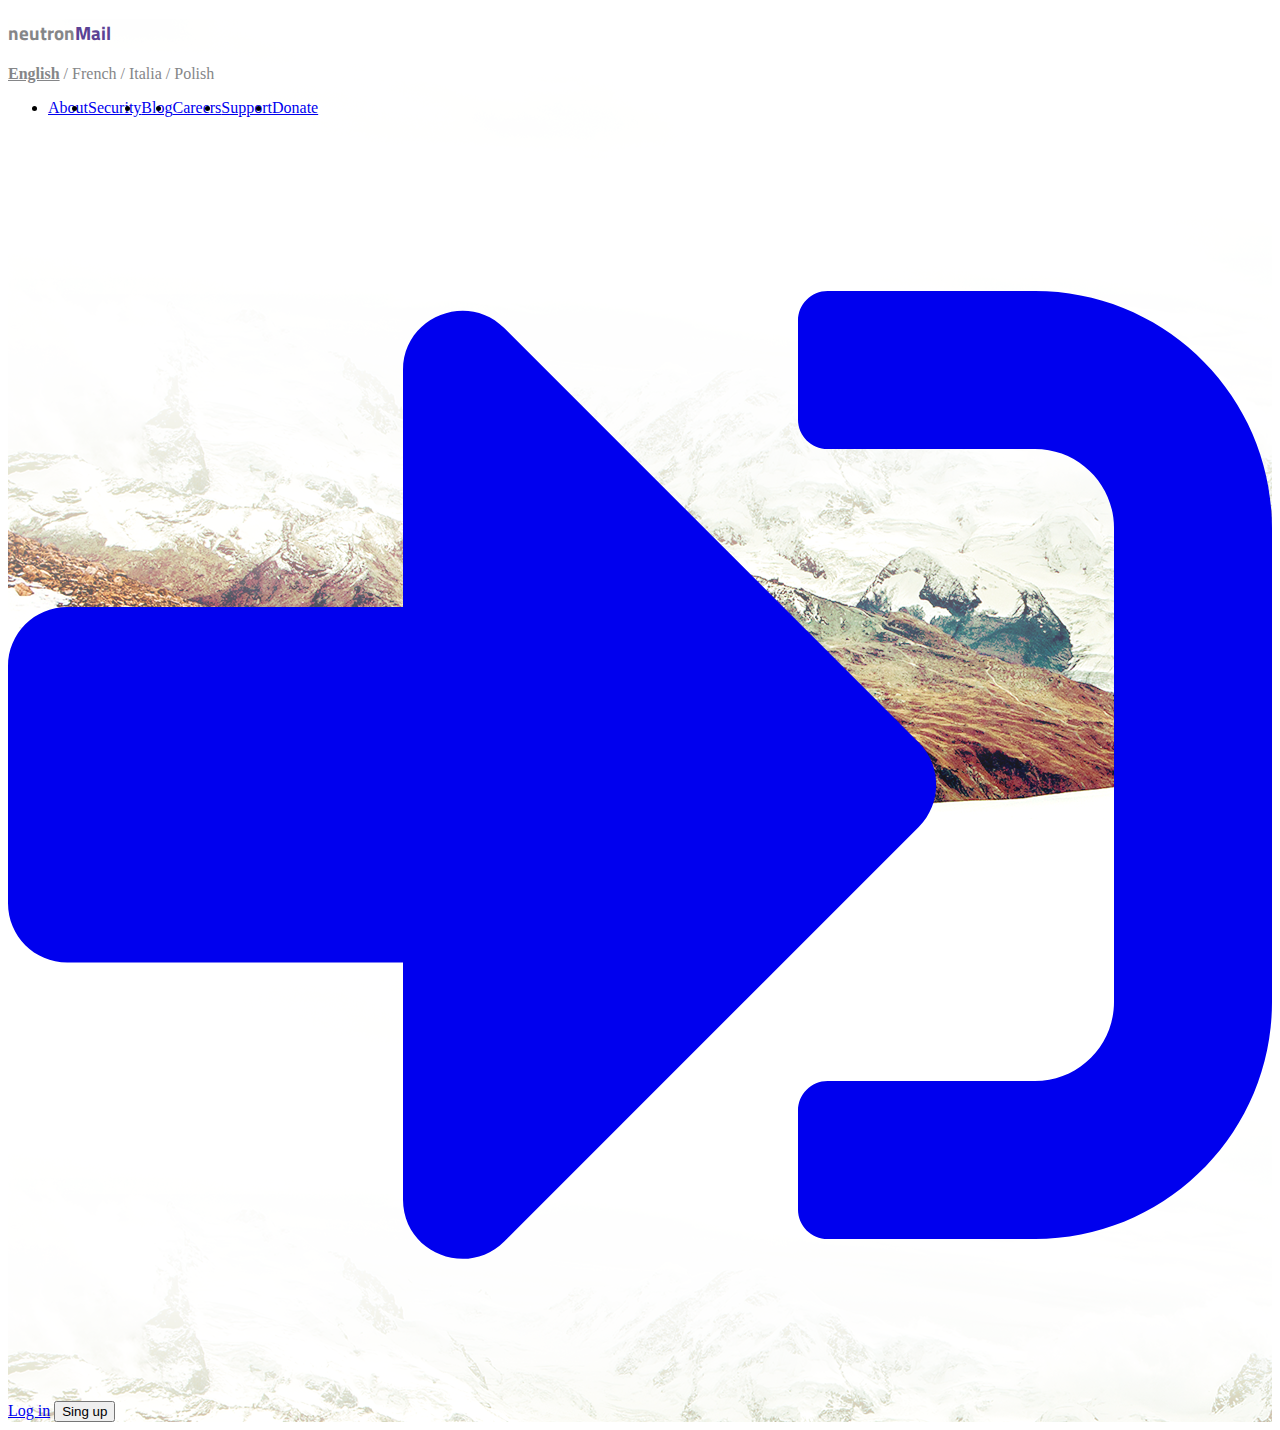
<file: NeutronMail/index.html>
<!DOCTYPE html>
<html lang="en">

<head>
    <meta charset="utf-8">
    <title>NeutronMail</title>
    <link rel="stylesheet" href="style.css">
</head>

<body>
    <header>
        <div class="logo">
            <h3><span class="logo-neutron">neutron</span><span class="logo-mail">Mail</span></h3>
            <div class="interface-menu">
                <p><a href="#"><span class="selected">English</span></a> /
                    <a href="#">French</a> /
                    <a href="#">Italia</a> /
                    <a href="#">Polish</a></p>
            </div>
        </div>
        <nav>
            <a href="#" class="menu-btn">
                <span></span>
            </a>
            <ul class="nav-item">
                <li><a href="#">About</a></li>
                <li><a href="#">Security</a></li>
                <li><a href="#">Blog</a></li>
                <li><a href="#">Careers</a></li>
                <li><a href="#">Support</a></li>
                <li><a href="#">Donate</a></li>
            </ul>
            <div class="sing-in">
                <a href="#"><i class="fas fa-sign-in-alt"><svg aria-hidden="true" focusable="false" data-prefix="fas" data-icon="sign-in-alt" class="svg-inline--fa fa-sign-in-alt fa-w-16" role="img" xmlns="http://www.w3.org/2000/svg" viewBox="0 0 512 512"><path fill="currentColor" d="M416 448h-84c-6.6 0-12-5.4-12-12v-40c0-6.6 5.4-12 12-12h84c17.7 0 32-14.3 32-32V160c0-17.7-14.3-32-32-32h-84c-6.6 0-12-5.4-12-12V76c0-6.6 5.4-12 12-12h84c53 0 96 43 96 96v192c0 53-43 96-96 96zm-47-201L201 79c-15-15-41-4.5-41 17v96H24c-13.3 0-24 10.7-24 24v96c0 13.3 10.7 24 24 24h136v96c0 21.5 26 32 41 17l168-168c9.3-9.4 9.3-24.6 0-34z"></path></svg></i>Log in</a></li>
                <button class="button-sing">Sing up</button>
            </div>
        </nav>
    </header>
    <main>

    </main>
    <footer>

    </footer>
</body>

</html>
</file>
<file: NeutronMail/style.css>
.nav-item {
    display: flex;
    flex-direction: row;
}

.logo-mail {
    color: #5b4295;
    font-family: Titillium Web Bold;
}

.logo-neutron {
    color: #858688;
    font-family: Titillium Web Bold;
}

.interface-menu a {
    color: #858688;
    text-decoration: none;
}

.interface-menu {
    color: #858688;
}

.interface-menu a .selected {
    font-weight: bold;
    text-decoration: underline;
}

header {
    background-image: url(../NeutronMail/assets/images/header-background.png)
}

@font-face {
    font-family: Titillium Web Bold;
    src: url(../NeutronMail/assets/fonts/TitilliumWeb-Bold.ttf);
}
</file>
